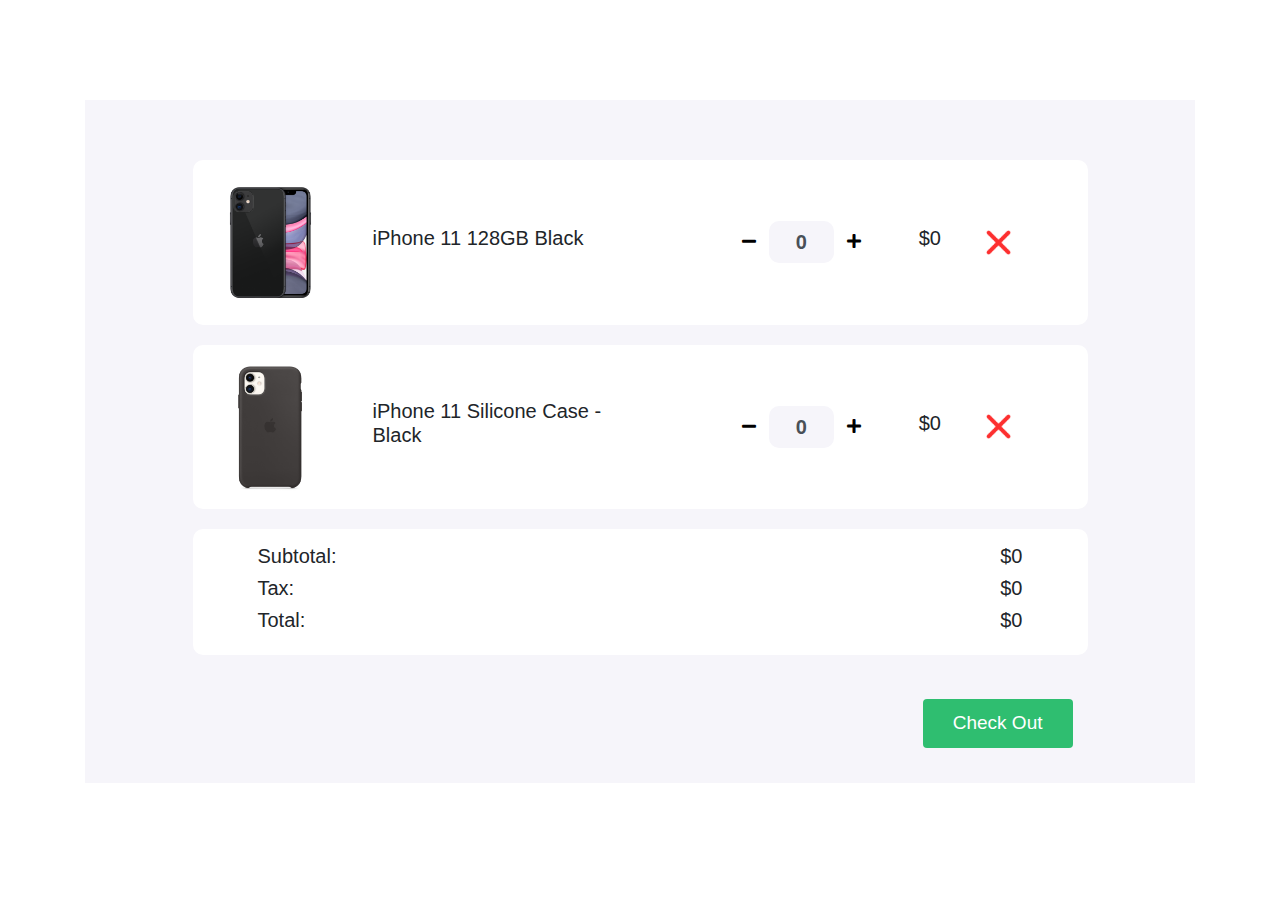
<file: index.html>
<!DOCTYPE html>
<html>

<head>
<title>Shopping Cart</title>
<meta charset="utf-8">
<meta name="viewport" content="width=device-width, initial-scale=1">
<link rel="stylesheet" href="https://maxcdn.bootstrapcdn.com/bootstrap/4.0.0/css/bootstrap.min.css">
<link href="https://cdnjs.cloudflare.com/ajax/libs/font-awesome/5.11.2/css/all.css" rel="stylesheet" />
<link href="style.css" rel="stylesheet">
<script src="script.js" async></script>
</head>

<body>

<section id="shoppingCart">
<div class="container">
<div class="cart">
<div class="col-md-12 col-lg-10 mx-auto">
<div class="cart-item">
<div class="row">
   <div class="col-md-7 center-item">
      <img src="images/product-1.png" alt="">
      <h5>iPhone 11 128GB Black</h5>
   </div>

   <div class="col-md-5 center-item">
      <div class="input-group number-spinner">
         <button onclick="handleProductChange('phone', false)" class="btn btn-default"><i class="fas fa-minus"></i></button>
         <input id="phone-count" type="text" class="form-control text-center" value="0">
         <button onclick="handleProductChange('phone', true)" class="btn btn-default"><i class="fas fa-plus"></i></button>
      </div>
      <h5 id="phone-price">$0</h5>
      <img id="phone" onclick="this.parentElement.parentElement.parentElement.remove(),newTotal('phone')" src="images/remove.png" alt="" class="remove-item">
   </div>
</div>
</div>

<div class="cart-item">
<div class="row">
   <div class="col-md-7 center-item mx-auto">
      <img src="images/product-2.png" alt="">
      <h5>iPhone 11 Silicone Case - Black</h5>
   </div>
   <div class="col-md-5 center-item">
      <div class="input-group number-spinner">
         <button onclick="handleProductChange('case',false )" class="btn btn-default"><i class="fas fa-minus"></i></button>
         <input id="case-count" type="text" class="form-control text-center" value="0">
         <button onclick="handleProductChange('case',true)" class="btn btn-default"><i class="fas fa-plus"></i></button>

      </div>
      <h5 id="case-price">$0</h5>
      <img id="case" onclick="this.parentElement.parentElement.parentElement.remove(), newTotal('case')" src="images/remove.png" alt="" class="remove-item">
   </div>
</div>
</div>

<div class="cart-item">
<div class="row">

   <div class="col-md-8">
      <h5>Subtotal: </h5>
<h5 >Tax:</h5>
      <h5>Total:</h5>
   </div>

   <div class="col-md-4 status">
      <h5 id="subtotal">$0</h5>
      <h5 id="tax">$0</h5>
      <h5 id="total">$0</h5>
   </div>
</div>
</div>
<div class="col-md-12 pt-4 pb-4">
<button id="myButton" type="button" class="btn btn-success check-out">Check Out</button>
</div>
</div>
</div>
</div>
</section>

<section>


   <div id="success" class="container">
      
   <div style="
   
   text-align: center;
   display: flex;
  flex-wrap: wrap;
  align-content: center;
   
   " class="row">

   <div class="col-md-3"></div>

      <div  class="col-md-6">

         <div class="jumbotron text-center">
            <h1 class="display-3">Thank You!</h1>
            <p class="lead text-align=center"><strong>Please check your Amount:<span id="finalAmount">00</span></strong> </p>
            <hr>
            <p>
              Having trouble? <a href="https://www.facebook.com/Parijat.Datta642">Contact Me</a>
            </p>
            <p class="lead">
              <a class="btn btn-primary btn-sm" href="index.html" role="button">Continue to homepage</a>
            </p>
          </div>

      </div>

      <div class="col-md-3"></div>
   </div>
   
   
   
   


   </div>
</section>




</body>

</html>
</file>
<file: style.css>
body{
	background: #fff;
}
.cart{
	margin: 100px 0;
	background-color: #F6F5FA;;
	padding: 60px 0;
}
.total-price{
	padding-bottom: 15px;
}
.cart-item{
	background-color: #fff;
	border-radius: 10px;
	padding: 15px 20px;
	margin-bottom: 20px;
}
.center-item{
    display: flex;
    align-items: center;
    justify-content: flex-start;
}
.cart-item img{
	width: 115px;
}
.cart-item h5{
    padding: 0 45px;
}
.cart-item .remove-item{
	width: 25px!important;
}
.btn-default{
	background-color: #fff;
}
.cart-item .form-control{
	background-color: #F6F5FA;
	border: none;
    width: 65px;
    border-radius: 10px!important;
    font-weight: 700;
    font-size: 20px;
}
.input-group{
	width: unset;
}
.status{
	text-align: right;
}
.check-out{
    float: right;
    padding: 10px 30px;
	font-size: 19px;
	background-color: #2FBE70;
	border: none;
}


#success{

display: none;
margin-top:100px;

}

#finalAmount{


	color:green;
	font-size: 24px;
	font-weight: bold;
}
</file>
